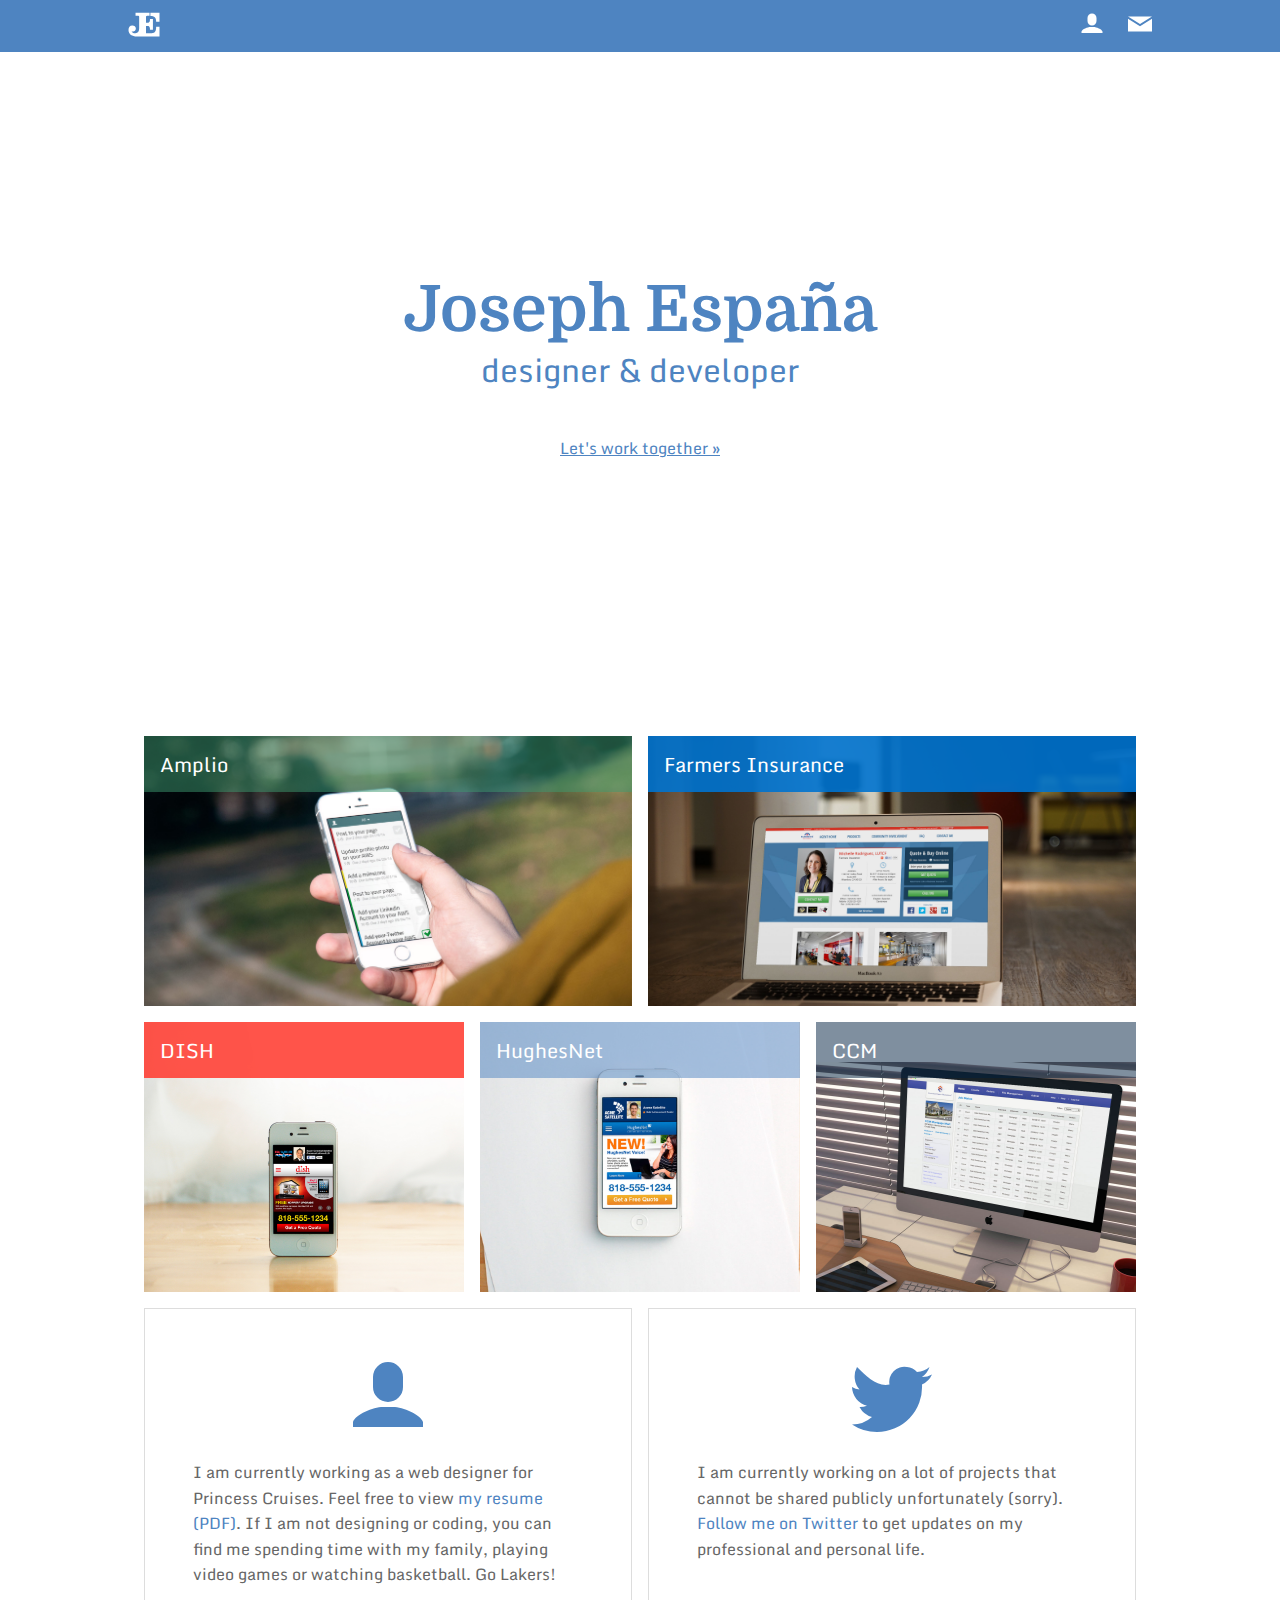
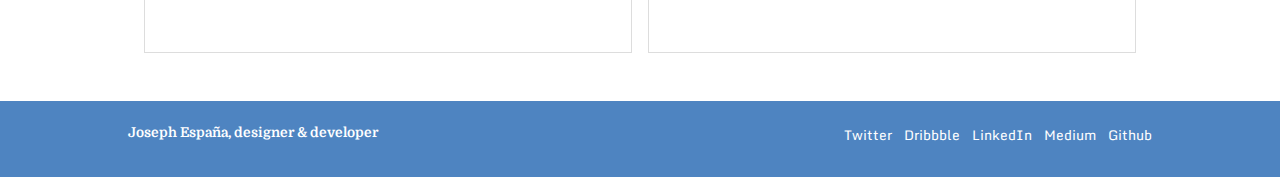
<file: index.html>
<!DOCTYPE html>

<!--

Greetings!
Well aren't you curious? Check out my resume while you're here:
http://www.josephespana.com/resume.pdf

-->

<html lang="en">
<head>
	<meta charset="utf-8">
	<title>Joseph Espana, designer &amp; developer</title>
	<meta name="author" content="joseph espana">
	<meta name="description" content="Joseph Espana, designer and developer based in Los Angeles">
	<meta name="viewport" content="width=device-width, initial-scale=1">

	<link href="css/basscss.css" rel="stylesheet">
	<link href="css/type.css" rel="stylesheet">
	<link href="css/joe.css" rel="stylesheet">
	<link href="css/animate.css" rel="stylesheet">
	<link href='http://fonts.googleapis.com/css?family=Domine:400,700' rel='stylesheet' type='text/css'>
	<link href='http://fonts.googleapis.com/css?family=Monda' rel='stylesheet' type='text/css'>
</head>
<body class="bg-white">
	<header class="bg-blue p0 p1-sides p15-sides-s p05-bot fixed col-12 z1">
		<div class="container">
			<div class="mw10 left m075-top">
				<a href="index.html">
					<svg version="1.1" id="Layer_1" xmlns="http://www.w3.org/2000/svg" xmlns:xlink="http://www.w3.org/1999/xlink" x="0px" y="0px"
				 width="32px" height="25px" viewBox="272 203.5 32 25" enable-background="new 272 203.5 32 25" xml:space="preserve">
						<g>
							<g>
								<linearGradient id="SVGID_1_" gradientUnits="userSpaceOnUse" x1="764.5" y1="575.1094" x2="795.5" y2="575.1094" gradientTransform="matrix(1 0 0 1 -492 -359)">
									<stop offset="0" style="stop-color:#ffffff"/>
									<stop offset="1" style="stop-color:#ffffff"/>
								</linearGradient>
								<path fill="url(#SVGID_1_)" d="M294.379,224.852H290v-7.468h2.154c1.292,0,1.795,1.651,1.795,2.98v0.863h2.98v-10.843h-2.98v0.789
									c0,2.226-0.754,3.052-2.836,3.052h-1.112v-6.339c0.178-0.35,0.63-0.519,1.312-0.519h2.228h0.014l-0.014-0.019v-3.141h-14.003v3.16
									h2.226c0.898,0,1.401,0.323,1.401,1.006v11.452c0,2.837-0.97,4.848-3.77,4.848c-1.58,0-3.196-0.432-3.771-2.047h0.072
									c0.359,0.287,0.897,0.395,1.471,0.395c1.257,0,2.693-0.898,2.693-2.943c0-2.047-1.579-3.16-3.519-3.16
									c-2.584,0-3.842,2.118-3.842,4.488c0,4.41,3.745,6.41,8.351,6.591l0.005,0.016H303.5v-9.73h-3.339
									C300.16,224.062,298.149,224.852,294.379,224.852z"/>

									<linearGradient id="SVGID_2_" gradientUnits="userSpaceOnUse" x1="786.4023" y1="567.7666" x2="795.499" y2="567.7666" gradientTransform="matrix(1 0 0 1 -492 -359)">
									<stop offset="0" style="stop-color:#ffffff"/>
									<stop offset="1" style="stop-color:#ffffff"/>
								</linearGradient>
								<path fill="url(#SVGID_2_)" d="M294.402,204.208v3.17c3.996,0.107,5.758,1.109,5.758,5.949h3.339v-9.119H294.402z"/>
							</g>
						</g>
					</svg>
				</a>
			</div>
			<div class="right m075-top center">
				<a itemprop="email" href="mailto:joseph.espana@gmail.com" class="white" title="Email">
					<svg class="js-geomicon geomicon geomicon-s" data-icon="mail" viewBox="0 0 32 32" style="fill:currentcolor"><title>mail icon</title><path d="M0 6 L16 16 L32 6 z M0 9 L0 26 L32 26 L32 9 L16 19 z"></path></svg>
				</a>
			</div>
			<div class="right m075-top m15-right center">
				<a href="http://www.josephespana.com/resume.pdf" target="_blank" class="white" title="Resume">
					<svg class="js-geomicon geomicon geomicon-s" data-icon="user" viewBox="0 0 32 32" style="fill:currentcolor"><title>user icon</title><path d="M10 8 A6 6 0 0 1 22 8 L22 12 A6 6 0 0 1 10 12 z M2 26 C3 23 10 20 14 20 L18 20 C22 20 29 23 30 26 L30 28 L2 28 z"></path></svg>
				</a>
			</div>
			<div class="clear"></div>
		</div>
	</header>
	<section class="mih80vh relative">
		<h1 class="f2 f1-ns center blue col-12 absolute top-0 right-0 left-0 bottom-0" style="margin:auto;height:25%;">
			Joseph Espa&ntilde;a
			<span class="f3 f2-ns normal sans block">
					designer &amp; developer
			</span>
			<a href="https://jje36852.typeform.com/to/mrtykk" class="f5 f4-ns normal sans block underline m2-top p1">Let's work together &raquo;</a>
		</h1>
	</section>
	<section class="flex flex-wrap p05 m2-bot m5-bot-s container animated fadeInUp">
		<div class="flex col-12 md-col-6 p05 hov-lighter">
			<a href="https://www.behance.net/gallery/16483067/Amplio" title="View on Behance" target="_blank" class="flex col-12 show-invis">
				<div class="flex col-12 mih30vh" style="background:url(img/amplio.jpg) no-repeat center 0;background-size:cover;">
					<h1 class="col-12 mh15 f4 f3-ns white p1 bg-olive sans normal">
						Amplio&nbsp;
						<span class="f6 f5-ns normal sans copy m025-top hide">
							View on Behance &raquo;
						</span>
					</h1>
				</div>
			</a>
		</div>
		<div class="flex col-12 md-col-6 p05 hov-lighter">
			<a href="https://www.behance.net/gallery/3602975/Farmers-Insurance-Group" title="View on Behance" target="_blank" class="flex col-12 show-invis">
				<div class="flex col-12 mih30vh" style="background:url(img/farmers.jpg) no-repeat center 0;background-size:cover;">
					<h1 class="col-12 mh15 f4 f3-ns white p1 bg-dk-blue sans normal">
						Farmers Insurance&nbsp;
						<span class="f6 f5-ns normal sans copy m025-top hide">
							View on Behance &raquo;
						</span>
					</h1>
				</div>
			</a>
		</div>
		<div class="flex col-12 md-col-4 p05 hov-lighter">
			<a href="https://www.behance.net/gallery/3602609/DISH" title="View on Behance" target="_blank" class="flex col-12 mih15-s show-invis">
				<div class="flex col-12 mih30vh" style="background:url(img/dish.jpg) no-repeat center 0;background-size:cover;">
					<h1 class="col-12 mh15 f4 f3-ns white p1 bg-red sans normal">
						DISH&nbsp;
						<span class="f6 f5-ns normal sans copy m025-top hide">
							View on Behance &raquo;
						</span>
					</h1>
				</div>
			</a>
		</div>
		<div class="flex col-12 md-col-4 p05 hov-lighter">
			<a href="https://www.behance.net/gallery/16479257/HughesNet" title="View on Behance" target="_blank" class="flex col-12 mih15-s show-invis">
				<div class="flex col-12 mih30vh" style="background:url(img/hughesnet.jpg) no-repeat center 0;background-size:cover;">
					<h1 class="col-12 mh15 f4 f3-ns white p1 bg-blue-op sans normal">
						HughesNet&nbsp;
						<span class="f6 f5-ns normal sans copy m025-top hide">
							View on Behance &raquo;
						</span>
					</h1>
				</div>
			</a>
		</div>
		<div class="flex col-12 md-col-4 p05 hov-lighter">
			<a href="https://www.behance.net/gallery/15623047/Consumer-Credit-Marketing-CMS" title="View on Behance" target="_blank" class="flex col-12 show-invis">
				<div class="flex col-12 mih30vh" style="background:url(img/ccm.jpg) no-repeat center 2.5rem;background-size:cover;">
					<h1 class="col-12 mh15 f4 f3-ns white p1 bg-navy sans normal">
						CCM&nbsp;
						<span class="f6 f5-ns normal sans copy m025-top hide">
							View on Behance &raquo;
						</span>
					</h1>
				</div>
			</a>
		</div>
		<div class="flex col-12 md-col-6 p05">
			<div class="flex col-12">
				<div class="p2 p3-s m0-bot bg-white b1 b-gray">
					<div class="blue col-12 center m1-bot-s">
						<svg class="js-geomicon geomicon sq3 sq5-s" data-icon="user" viewBox="0 0 32 32" style="fill:currentcolor"><title>user icon</title><path d="M10 8 A6 6 0 0 1 22 8 L22 12 A6 6 0 0 1 10 12 z M2 26 C3 23 10 20 14 20 L18 20 C22 20 29 23 30 26 L30 28 L2 28 z"></path></svg>
					</div>
					<p class="f5 f4-ns sans copy">
						I am currently working as a web designer for Princess Cruises. Feel free to view <a href="http://www.josephespana.com/resume.pdf" target="_blank">my resume (PDF)</a>. If I am not designing or coding, you can find me spending time with my family, playing video games or watching basketball. Go Lakers!
					</p>
				</div>
			</div>
		</div>
		<div class="flex col-12 md-col-6 p05">
			<div class="flex col-12">
				<div class="p2 p3-s m0-bot bg-white b1 b-gray">
					<div class="blue col-12 center m1-bot-s">
						<svg class="js-geomicon geomicon sq3 sq5-s" data-icon="twitter" viewBox="0 0 32 32" style="fill:currentcolor"><title>twitter icon</title><path d="M2 4 C6 8 10 12 15 11 A6 6 0 0 1 22 4 A6 6 0 0 1 26 6 A8 8 0 0 0 31 4 A8 8 0 0 1 28 8 A8 8 0 0 0 32 7 A8 8 0 0 1 28 11 A18 18 0 0 1 10 30 A18 18 0 0 1 0 27 A12 12 0 0 0 8 24 A8 8 0 0 1 3 20 A8 8 0 0 0 6 19.5 A8 8 0 0 1 0 12 A8 8 0 0 0 3 13 A8 8 0 0 1 2 4"></path></svg>
					</div>
					<p class="f5 f4-ns sans copy">
						I am currently working on a lot of projects that cannot be shared publicly unfortunately (sorry). <a href="http://www.twitter.com/josephespana" target="_blank">Follow me on Twitter</a> to get updates on my professional and personal life.
					</p>
				</div>
			</div>
		</div>
		<div class="clear"></div>
	</section>
	<footer class="bg-blue p1 p15-top-s p2-le-s p2-ri-s">
		<div class="container">
			<h2 class="f6 f5-ns white left-s p05-bot">
				Joseph Espa&ntilde;a, designer & developer
			</h2>
			<div class="right-s f6 f5-ns">
				<p class="f6 f5-ns">
					<a href="http://www.twitter.com/josephespana" target="_blank" class="white sans normal">Twitter</a>
					&nbsp;&nbsp;
					<a href="https://www.dribbble.com/josephespana" target="_blank" class="white sans normal">Dribbble</a>
					&nbsp;&nbsp;
					<a href="http://www.linkedin.com/pub/joseph-espana/32/b53/a8/" target="_blank" class="white sans normal">LinkedIn</a>
					&nbsp;&nbsp;
					<a href="https://medium.com/@josephespana" target="_blank" class="white sans normal">Medium</a>
					&nbsp;&nbsp;
					<a href="https://github.com/josephespana" target="_blank" class="white sans normal">Github</a>
				</p>
			</div>
			<div class="clear"></div>
		</div>
	</footer>
</body>
</html>
</file>
<file: css/basscss.css>
/*

    Basscss v6.1.5
    Low-level CSS toolkit
    http://basscss.com

*/



body { margin: 0 }
img { max-width: 100% }
svg { max-height: 100% }

input,
select,
textarea,
fieldset {
  font-family: inherit;
  font-size: 1rem;
  box-sizing: border-box;
  margin-top: 0;
  margin-bottom: 0;
}

input[type=text],
input[type=datetime],
input[type=datetime-local],
input[type=email],
input[type=month],
input[type=number],
input[type=password],
input[type=search],
input[type=tel],
input[type=time],
input[type=url],
input[type=week] {
  height: 2.25rem;
  padding: .5rem .5rem;
  vertical-align: middle;
  -webkit-appearance: none;
}

select {
  line-height: 1.75;
  padding: .5rem .5rem;
}

select:not([multiple]) {
  height: 2.25rem;
  vertical-align: middle;
}

textarea {
  line-height: 1.75;
  padding: .5rem .5rem;
}

.fieldset-reset {
  padding: 0;
  margin-left: 0;
  margin-right: 0;
  border: 0;
}
.fieldset-reset legend {
  padding: 0;
}

:root {

}

button,
.button {
  font-family: inherit;
  font-size: inherit;
  font-weight: bold;
  text-decoration: none;
  cursor: pointer;
  display: inline-block;
  line-height: 1.125rem;
  padding: .5rem 1rem;
  margin: 0;
  height: auto;
  border: 1px solid transparent;
  vertical-align: middle;
  -webkit-appearance: none;
}

button,
button::after,
button::before,
.button,
.button::after,
.button::before {
  box-sizing: border-box;
  box-sizing: border-box;
}

::-moz-focus-inner {
  border: 0;
  padding: 0;
}

.button:hover { text-decoration: none }

table {
  border-collapse: separate;
  border-spacing: 0;
  max-width: 100%;
  width: 100%;
}

th {
  text-align: left;
  font-weight: bold;
}

th,
td {
  padding: .25rem 1rem;
  line-height: inherit;
}

th { vertical-align: bottom }
td { vertical-align: top }

body {
  font-family: 'Helvetica Neue', Helvetica, sans-serif;
  line-height: 1.5;
  font-size: 100%;
}

h1, h2, h3, h4, h5, h6 {
  font-family: 'Helvetica Neue', Helvetica, sans-serif;
  font-weight: bold;
  line-height: 1.25;
  margin-top: 1em;
  margin-bottom: .5em;
}

p {
  font-size: 1rem;
  margin-top: 0;
  margin-bottom: 1rem;
}

dl, ol, ul {
  font-size: 1rem;
  margin-top: 0;
  margin-bottom: 1rem;
}

pre, code, samp {
  font-family: 'Source Code Pro', Consolas, monospace;
  font-size: inherit;
}

pre {
  margin-top: 0;
  margin-bottom: 1rem;
  overflow-x: scroll;
}

hr {
  margin-top: 2rem;
  margin-bottom: 2rem;
}

blockquote {
  margin: 2rem 0;
  padding: 0 1rem;
}

blockquote,
blockquote p {
  font-size: 1.25rem;
  font-style: italic;
}

h1, .h1 { font-size: 2rem }
h2, .h2 { font-size: 1.5rem }
h3, .h3 { font-size: 1.25rem }
h4, .h4 { font-size: 1rem }
h5, .h5 { font-size: .875rem }
h6, .h6 { font-size: .75rem }

.list-reset {
  list-style: none;
  padding-left: 0;
}

.inline       { display: inline }
.block        { display: block }
.inline-block { display: inline-block }
.table        { display: table }
.table-cell   { display: table-cell }

.overflow-hidden { overflow: hidden }
.overflow-scroll { overflow: scroll }
.overflow-auto   { overflow: auto }

.clearfix:before,
.clearfix:after {
  content: " ";
  display: table
}
.clearfix:after { clear: both }

.left  { float: left }
.right { float: right }

.fit { max-width: 100% }

.half-width { width: 50% }
.full-width { width: 100% }

.bold    { font-weight: bold }
.regular { font-weight: normal }
.italic  { font-style: italic }
.caps    { text-transform: uppercase; letter-spacing: .2em; }

.left-align   { text-align: left }
.center       { text-align: center }
.right-align  { text-align: right }
.justify      { text-align: justify }

.nowrap { white-space: nowrap }
.break-word { word-wrap: break-word }

.truncate {
  max-width: 100%;
  overflow: hidden;
  text-overflow: ellipsis;
  white-space: nowrap;
}

.m0  { margin:        0 }
.mt0 { margin-top:    0 }
.mr0 { margin-right:  0 }
.mb0 { margin-bottom: 0 }
.ml0 { margin-left:   0 }

.m1  { margin: .5rem }
.mt1 { margin-top: .5rem }
.mr1 { margin-right: .5rem }
.mb1 { margin-bottom: .5rem }
.ml1 { margin-left: .5rem }

.m2  { margin: 1rem }
.mt2 { margin-top: 1rem }
.mr2 { margin-right: 1rem }
.mb2 { margin-bottom: 1rem }
.ml2 { margin-left: 1rem }

.m3  { margin: 2rem }
.mt3 { margin-top: 2rem }
.mr3 { margin-right: 2rem }
.mb3 { margin-bottom: 2rem }
.ml3 { margin-left: 2rem }

.m4  { margin: 4rem }
.mt4 { margin-top: 4rem }
.mr4 { margin-right: 4rem }
.mb4 { margin-bottom: 4rem }
.ml4 { margin-left: 4rem }

.mxn1 { margin-left: -.5rem; margin-right: -.5rem; }
.mxn2 { margin-left: -1rem; margin-right: -1rem; }
.mxn3 { margin-left: -2rem; margin-right: -2rem; }
.mxn4 { margin-left: -4rem; margin-right: -4rem; }

.mx-auto { margin-left: auto; margin-right: auto; }
.p1  { padding: .5rem }
.py1 { padding-top: .5rem; padding-bottom: .5rem }
.px1 { padding-left: .5rem; padding-right: .5rem }

.p2  { padding: 1rem }
.py2 { padding-top: 1rem; padding-bottom: 1rem }
.px2 { padding-left: 1rem; padding-right: 1rem }

.p3  { padding: 2rem }
.py3 { padding-top: 2rem; padding-bottom: 2rem }
.px3 { padding-left: 2rem; padding-right: 2rem }

.p4  { padding: 4rem }
.py4 { padding-top: 4rem; padding-bottom: 4rem }
.px4 { padding-left: 4rem; padding-right: 4rem }

.sm-show, .md-show, .lg-show {
  display: none !important
}

@media (min-width: 40em) {
  .sm-show { display: block !important }
}

@media (min-width: 52em) {
  .md-show { display: block !important }
}

@media (min-width: 64em) {
  .lg-show { display: block !important }
}


@media (min-width: 40em) {
  .sm-hide { display: none !important }
}

@media (min-width: 52em) {
  .md-hide { display: none !important }
}

@media (min-width: 64em) {
  .lg-hide { display: none !important }
}

.display-none { display: none !important }

.hide {
  position: absolute !important;
  height: 1px;
  width: 1px;
  overflow: hidden;
  clip: rect(1px, 1px, 1px, 1px);
}

.relative { position: relative }
.absolute { position: absolute }
.fixed    { position: fixed }

.top-0    { top: 0 }
.right-0  { right: 0 }
.bottom-0 { bottom: 0 }
.left-0   { left: 0 }

.z1 { z-index: 1 }
.z2 { z-index: 2 }
.z3 { z-index: 3 }
.z4 { z-index: 4 }

.button-small {
  padding: .25rem .5rem;
}

.button-big {
  padding: 1rem 1.25rem;
}

.button-narrow {
  padding-left: .5rem;
  padding-right: .5rem;
}

.container {
  max-width: 64em;
  margin-left: auto;
  margin-right: auto;
}
.col {
  float: left;
  box-sizing: border-box;
}

.col-right {
  float: right;
  box-sizing: border-box;
}

.col-1 {
  width: 8.33333%;
}

.col-2 {
  width: 16.66667%;
}

.col-3 {
  width: 25%;
}

.col-4 {
  width: 33.33333%;
}

.col-5 {
  width: 41.66667%;
}

.col-6 {
  width: 50%;
}

.col-7 {
  width: 58.33333%;
}

.col-8 {
  width: 66.66667%;
}

.col-9 {
  width: 75%;
}

.col-10 {
  width: 83.33333%;
}

.col-11 {
  width: 91.66667%;
}

.col-12 {
  width: 100%;
}
@media (min-width: 40em) {

  .sm-col {
    float: left;
    box-sizing: border-box;
  }

  .sm-col-right {
    float: right;
    box-sizing: border-box;
  }

  .sm-col-1 {
    width: 8.33333%;
  }

  .sm-col-2 {
    width: 16.66667%;
  }

  .sm-col-3 {
    width: 25%;
  }

  .sm-col-4 {
    width: 33.33333%;
  }

  .sm-col-5 {
    width: 41.66667%;
  }

  .sm-col-6 {
    width: 50%;
  }

  .sm-col-7 {
    width: 58.33333%;
  }

  .sm-col-8 {
    width: 66.66667%;
  }

  .sm-col-9 {
    width: 75%;
  }

  .sm-col-10 {
    width: 83.33333%;
  }

  .sm-col-11 {
    width: 91.66667%;
  }

  .sm-col-12 {
    width: 100%;
  }

}
@media (min-width: 52em) {

  .md-col {
    float: left;
    box-sizing: border-box;
  }

  .md-col-right {
    float: right;
    box-sizing: border-box;
  }

  .md-col-1 {
    width: 8.33333%;
  }

  .md-col-2 {
    width: 16.66667%;
  }

  .md-col-3 {
    width: 25%;
  }

  .md-col-4 {
    width: 33.33333%;
  }

  .md-col-5 {
    width: 41.66667%;
  }

  .md-col-6 {
    width: 50%;
  }

  .md-col-7 {
    width: 58.33333%;
  }

  .md-col-8 {
    width: 66.66667%;
  }

  .md-col-9 {
    width: 75%;
  }

  .md-col-10 {
    width: 83.33333%;
  }

  .md-col-11 {
    width: 91.66667%;
  }

  .md-col-12 {
    width: 100%;
  }

}
@media (min-width: 64em) {

  .lg-col {
    float: left;
    box-sizing: border-box;
  }

  .lg-col-right {
    float: right;
    box-sizing: border-box;
  }

  .lg-col-1 {
    width: 8.33333%;
  }

  .lg-col-2 {
    width: 16.66667%;
  }

  .lg-col-3 {
    width: 25%;
  }

  .lg-col-4 {
    width: 33.33333%;
  }

  .lg-col-5 {
    width: 41.66667%;
  }

  .lg-col-6 {
    width: 50%;
  }

  .lg-col-7 {
    width: 58.33333%;
  }

  .lg-col-8 {
    width: 66.66667%;
  }

  .lg-col-9 {
    width: 75%;
  }

  .lg-col-10 {
    width: 83.33333%;
  }

  .lg-col-11 {
    width: 91.66667%;
  }

  .lg-col-12 {
    width: 100%;
  }

}

.flex { display: -webkit-box; display: -webkit-flex; display: -ms-flexbox; display: flex }

.flex-column  { -webkit-box-orient: vertical; -webkit-box-direction: normal; -webkit-flex-direction: column; -ms-flex-direction: column; flex-direction: column }
.flex-wrap    { -webkit-flex-wrap: wrap; -ms-flex-wrap: wrap; flex-wrap: wrap }

.flex-center   { -webkit-box-align: center; -webkit-align-items: center; -ms-flex-align: center; align-items: center }
.flex-baseline { -webkit-box-align: baseline; -webkit-align-items: baseline; -ms-flex-align: baseline; align-items: baseline }
.flex-stretch  { -webkit-box-align: stretch; -webkit-align-items: stretch; -ms-flex-align: stretch; align-items: stretch }
.flex-start    { -webkit-box-align: start; -webkit-align-items: flex-start; -ms-flex-align: start; align-items: flex-start }
.flex-end      { -webkit-box-align: end; -webkit-align-items: flex-end; -ms-flex-align: end; align-items: flex-end }

.flex-justify  { -webkit-box-pack: justify; -webkit-justify-content: space-between; -ms-flex-pack: justify; justify-content: space-between }

.flex-first { -webkit-box-ordinal-group: 0; -webkit-order: -1; -ms-flex-order: -1; order: -1 }
.flex-last  { -webkit-box-ordinal-group: 1025; -webkit-order: 1024; -ms-flex-order: 1024; order: 1024 }

.flex-auto { -webkit-box-flex: 1; -webkit-flex: 1 1 auto; -ms-flex: 1 1 auto; flex: 1 1 auto }
.flex-grow { -webkit-box-flex: 1; -webkit-flex: 1 0 auto; -ms-flex: 1 0 auto; flex: 1 0 auto }
.flex-none { -webkit-box-flex: 0; -webkit-flex: none; -ms-flex: none; flex: none }

.flex > div { box-sizing: border-box }
@media (min-width: 40em) {
  .sm-flex { display: -webkit-box; display: -webkit-flex; display: -ms-flexbox; display: flex }
  .sm-flex > div { box-sizing: border-box }
}
@media (min-width: 52em) {
  .md-flex { display: -webkit-box; display: -webkit-flex; display: -ms-flexbox; display: flex }
  .md-flex > div { box-sizing: border-box }
}
@media (min-width: 64em) {
  .lg-flex { display: -webkit-box; display: -webkit-flex; display: -ms-flexbox; display: flex }
  .lg-flex > div { box-sizing: border-box }
}

body {
  color: #111;
  background-color: white;
}

a {
  color: #0074d9;
  text-decoration: none;
}

pre, code {
  background-color: transparent;
  border-radius: 3px;
}

hr {
  border: 0;
  border-bottom-style: solid;
  border-bottom-width: 1px;
  border-bottom-color: rgba(0,0,0,.125);
}

.button {
  color: white;
  background-color: #0074d9;
  border-radius: 3px;
}

.button:hover {
  box-shadow: inset 0 0 0 20rem rgba(0,0,0,.0625);
}

.button:focus {
  outline: none;
  border-color: rgba(0,0,0,.125);
  box-shadow: 0 0 0 3px rgba(0,0,0,.25);
}

.button:active,
.button.is-active {
  box-shadow: inset 0 0 0 20rem rgba(0,0,0,.125),
    inset 0 3px 4px 0 rgba(0,0,0,.25),
    0 0 1px rgba(0,0,0,.125);
}

.button:disabled,
.button.is-disabled {
  opacity: .5;
}

.field-light {
  background-color: white;
  -webkit-transition: box-shadow .2s ease;
          transition: box-shadow .2s ease;
  border-style: solid;
  border-width: 1px;
  border-color: rgba(0,0,0,.125);
  border-radius: 3px;
}

.field-light:focus,
.field-light.is-focused {
  outline: none;
  border-color: #0074d9;
  box-shadow: 0 0 0 2px rgba(0, 116, 217, 0.5);
}

.field-light:disabled,
.field-light.is-disabled {
  background-color: rgba(0,0,0,.125);
  opacity: .5;
}

.field-light:read-only:not(select),
.field-light.is-read-only {
  background-color: rgba(0,0,0,.125);
}


.field-light.is-success {
  border-color: #2ecc40;
}

.field-light.is-success:focus,
.field-light.is-success.is-focused {
  box-shadow: 0 0 0 2px rgba(46, 204, 64, 0.5);
}

.field-light.is-warning {
  border-color: #ffdc00;
}

.field-light.is-warning:focus,
.field-light.is-warning.is-focused {
  box-shadow: 0 0 0 2px rgba(255, 220, 0, 0.5);
}

.field-light:invalid,
.field-light.is-error {
  border-color: #ff4136;
}

.field-light.is-error:focus,
.field-light.is-error.is-focused {
  box-shadow: 0 0 0 2px rgba(255, 65, 54, 0.5);
}

.field-dark {
  color: white;
  background-color: rgba(0,0,0,.25);
  border: 1px solid rgba(0,0,0,.0625);
  border-radius: 3px;
}

.field-dark::-webkit-input-placeholder {
  color: rgba(255,255,255,.75);
}

.field-dark::-moz-placeholder {
  color: rgba(255,255,255,.75);
}

.field-dark:-ms-input-placeholder {
  color: rgba(255,255,255,.75);
}

.field-dark::placeholder {
  color: rgba(255,255,255,.75);
}

.field-dark:focus {
  outline: 0;
  border: 1px solid rgba(255,255,255,.5);
  box-shadow: 0 0 0 2px rgba(255,255,255,.25);
}

.field-dark:read-only:not(select) {
  background-color: rgba(255,255,255,.25);
}

.field-dark.is-success {
  border-color: #2ecc40;
}

.field-dark.is-success:focus {
  box-shadow: 0 0 0 2px rgba(46, 204, 64, 0.5);
}

.field-dark.is-warning {
  border-color: #ffdc00;
}

.field-dark.is-warning:focus {
  box-shadow: 0 0 0 2px rgba(255, 220, 0, 0.5);
}

.field-dark:invalid,
.field-dark.is-error {
  border-color: #ff4136;
}

.field-dark.is-error:focus {
  box-shadow: 0 0 0 2px rgba(255, 65, 54, 0.5);
}

input[type=range] {
  vertical-align: middle;
  background-color: transparent;
}

.range-light {
  color: inherit;
  -webkit-appearance: none;
  padding-top: .5rem;
  padding-bottom: .5rem;
}

.range-light::-webkit-slider-thumb {
  -webkit-appearance: none;
  position: relative;
  width: .5rem;
  height: 1.25rem;
  border-radius: 3px;
  background-color: currentcolor;
  cursor: pointer;
  margin-top: -0.5rem;
}
.range-light::-webkit-slider-thumb:before {
  content: '';
  display: block;
  position: absolute;
  top: -0.5rem;
  left: -0.875rem;
  width: 2.25rem;
  height: 2.25rem;
  opacity: 0;
}

.range-light::-moz-range-thumb {
  width: .5rem;
  height: 1.25rem;
  border-radius: 3px;
  border-color: transparent;
  border-width: 0;
  background-color: currentcolor;
  cursor: pointer;
}

.range-light::-webkit-slider-runnable-track {
  height: 0.25rem;
  cursor: pointer;
  border-radius: 3px;
  background-color: rgba(0,0,0,.25);
}

.range-light::-moz-range-track {
  height: 0.25rem;
  cursor: pointer;
  border-radius: 3px;
  background-color: rgba(0,0,0,.25);
}

.range-light:focus {
  outline: none;
}

.range-light:focus::-webkit-slider-thumb {
  outline: none;
  border: 0;
  box-shadow: 0 0 1px 2px currentcolor;
}

.range-light:focus::-moz-range-thumb {
  outline: none;
  border: 0;
  box-shadow: 0 0 0 3px rgba(0,0,0,.25);
}

.progress {
  display: block;
  width: 100%;
  height: 0.5625rem;
  margin: .5rem 0;
  background-color: rgba(0,0,0,.125);
  border: 0;
  border-radius: 10000px;
  overflow: hidden;
  -webkit-appearance: none;
}

.progress::-webkit-progress-bar {
  -webkit-appearance: none;
  background-color: rgba(0,0,0,.125)
}

.progress::-webkit-progress-value {
  -webkit-appearance: none;
  background-color: currentColor;
}

.progress::-moz-progress-bar {
  background-color: currentColor;
}

.table-light th,
.table-light td {
  border-bottom-width: 1px;
  border-bottom-style: solid;
  border-bottom-color: rgba(0,0,0,.125);
}

.table-light tr:last-child td {
  border-bottom: 0;
}

.button-outline {
  position: relative;
  z-index: 2;
  color: inherit;
  background-color: transparent;
  border-radius: 3px;
  border: 1px solid currentcolor;
}

.button-outline::before {
  content: '';
  display: block;
  position: absolute;
  z-index: -1;
  top: -1px;
  right: -1px;
  bottom: -1px;
  left: -1px;
  border: 1px solid transparent;
  background-color: currentcolor;
  border-radius: 3px;
  opacity: 0;
}

.button-outline:hover {
  box-shadow: none;
}

.button-outline:hover::before,
.button-outline:focus::before {
  opacity: .125;
}

.button-outline:focus {
  outline: none;
  border: 1px solid currentcolor;
  box-shadow: 0 0 0 2px;
}

.button-outline:active,
.button-outline.is-active {
  box-shadow: inset 0 1px 5px 0, 0 0 1px;
}

.button-outline:disabled,
.button-outline.is-disabled {
  opacity: .5;
}

.button-transparent {
  position: relative;
  z-index: 2;
  color: inherit;
  background-color: transparent;
  border-radius: 0;
  border: 1px solid transparent;
}

.button-transparent::before {
  content: '';
  display: block;
  position: absolute;
  z-index: -1;
  top: -1px;
  right: -1px;
  bottom: -1px;
  left: -1px;
  border: 1px solid transparent;
  background-color: currentcolor;
  opacity: 0;
}

.button-transparent:hover {
  box-shadow: none;
}

.button-transparent:hover::before,
.button-transparent:focus::before {
  opacity: .09375;
}

.button-transparent:focus {
  outline: none;
  border-color: transparent;
  box-shadow: 0 0 0 2px;
}

.button-transparent:active,
.button-transparent.is-active {
  box-shadow: none;
}

.button-transparent:active::before,
.button-transparent.is-active::before {
  opacity: .0625;
}

.button-transparent:disabled,
.button-transparent.is-disabled {
  opacity: .5;
}

.bg-cover   { background-size: cover }
.bg-contain { background-size: contain }

.bg-center  { background-position: center }
.bg-top     { background-position: top }
.bg-right   { background-position: right }
.bg-bottom  { background-position: bottom }
.bg-left    { background-position: left }

.border {
  border-style: solid;
  border-width: 1px;
  border-color: rgba(0,0,0,.125);
}

.border-top {
  border-top-style: solid;
  border-top-width: 1px;
  border-top-color: rgba(0,0,0,.125);
}

.border-right {
  border-right-style: solid;
  border-right-width: 1px;
  border-right-color: rgba(0,0,0,.125);
}

.border-bottom {
  border-bottom-style: solid;
  border-bottom-width: 1px;
  border-bottom-color: rgba(0,0,0,.125);
}

.border-left {
  border-left-style: solid;
  border-left-width: 1px;
  border-left-color: rgba(0,0,0,.125);
}

.rounded { border-radius: 3px }
.circle  { border-radius: 50% }

.rounded-top    { border-radius: 3px 3px 0 0 }
.rounded-right  { border-radius: 0 3px 3px 0 }
.rounded-bottom { border-radius: 0 0 3px 3px }
.rounded-left   { border-radius: 3px 0 0 3px }

.not-rounded { border-radius: 0 }

.black, .dark-gray   { color: #111 }
.gray, .mid-gray     { color: #aaa }
.silver, .light-gray { color: #ddd }
.white { color: #fff }

.aqua  { color: #7fdbff }
.blue  { color: #0074d9 }
.navy  { color: #001f3f }
.teal  { color: #39cccc }
.green { color: #2ecc40 }
.olive { color: #3d9970 }
.lime  { color: #01ff70 }

.yellow  { color: #ffdc00 }
.orange  { color: #ff851b }
.red     { color: #ff4136 }
.fuchsia { color: #f012be }
.purple  { color: #b10dc9 }
.maroon  { color: #85144b }
.bg-black, .bg-dark-gray   { background-color: #111 }
.bg-gray, .bg-mid-gray     { background-color: #aaa }
.bg-silver, .bg-light-gray { background-color: #ddd }
.bg-white  { background-color: #fff }

.bg-aqua  { background-color: #7fdbff }
.bg-blue  { background-color: #0074d9 }
.bg-navy  { background-color: #001f3f }
.bg-teal  { background-color: #39cccc }
.bg-green { background-color: #2ecc40 }
.bg-olive { background-color: #3d9970 }
.bg-lime  { background-color: #01ff70 }

.bg-yellow  { background-color: #ffdc00 }
.bg-orange  { background-color: #ff851b }
.bg-red     { background-color: #ff4136 }
.bg-fuchsia { background-color: #f012be }
.bg-purple  { background-color: #b10dc9 }
.bg-maroon  { background-color: #85144b }

.bg-darken-1 { background-color: rgba(0,0,0,.0625) }
.bg-darken-2 { background-color: rgba(0,0,0,.125) }
.bg-darken-3 { background-color: rgba(0,0,0,.25) }
.bg-darken-4 { background-color: rgba(0,0,0,.5) }
.border-black  { border-color: #111 }
.border-gray   { border-color: #aaa }
.border-silver { border-color: #ddd }
.border-white  { border-color: #fff }

.border-aqua  { border-color: #7fdbff }
.border-blue  { border-color: #0074d9 }
.border-navy  { border-color: #001f3f }
.border-teal  { border-color: #39cccc }
.border-green { border-color: #2ecc40 }
.border-olive { border-color: #3d9970 }
.border-lime  { border-color: #01ff70 }

.border-yellow  { border-color: #ffdc00 }
.border-orange  { border-color: #ff851b }
.border-red     { border-color: #ff4136 }
.border-fuchsia { border-color: #f012be }
.border-purple  { border-color: #b10dc9 }
.border-maroon  { border-color: #85144b }

.border-darken-1 { border-color: rgba(0,0,0,.0625) }
.border-darken-2 { border-color: rgba(0,0,0,.125) }
.border-darken-3 { border-color: rgba(0,0,0,.25) }
.border-darken-4 { border-color: rgba(0,0,0,.5) }
.muted { opacity: .5 }
.color-inherit { color: inherit }
</file>
<file: css/type.css>
/*

   TYPE SCALE

   A mobile first, highly readable type-scale.

*/

.f1    { font-size: 4rem; }
.f2    { font-size: 2rem; }
.f3    { font-size: 1.25rem; }
.f4    { font-size: 1rem; }
.f5,
.small { font-size: .85rem; }
.f6 { font-size: .7rem; }

@media only screen and (min-width: 48em) {
  .f1-ns    { font-size: 4rem; }
  .f2-ns    { font-size: 2rem; }
  .f3-ns    { font-size: 1.25rem; }
  .f4-ns    { font-size: 1rem; }
  .f5-ns,
  .small-ns { font-size: .85rem; }
  .f6-ns { font-size: .7rem; }
}

@media only screen and (min-width: 48em) and (max-width: 64em) {
  .f1-m    { font-size: 5rem; }
  .f2-m    { font-size: 2.5rem; }
  .f3-m    { font-size: 1.25rem; }
  .f4-m    { font-size: 1rem; }
  .f5-m,
  .small-m { font-size: .85rem; }
  .f6-m { font-size: .7rem; }
}

@media only screen and (min-width: 64em)  {
  .f1-l    { font-size: 5rem; }
  .f2-l    { font-size: 2.5rem; }
  .f3-l    { font-size: 1.5rem; }
  .f4-l    { font-size: 1.25rem; }
  .f5-l,
  .small-l { font-size: 1rem; }
  .f6-l { font-size: .7rem; }
}
</file>
<file: css/joe.css>
/*

    Joseph Espana Portfolio CSS v2
    http://josephespana.com

*/

/*---
General Styles (Non-Classes)
---*/
html, body, header, nav, section, article, h1, h2, h3, h4, h5, ul, li, a {
	margin: 0;
	padding: 0;
}
html, article, div, section, header, footer, main {
  -webkit-box-sizing: border-box;
  -moz-box-sizing: border-box;
  box-sizing: border-box;
}
body {
	color: #666;
}
a {
	text-decoration: none;
	color: #4E84C1;
}
a:hover {
	color: rgba(230,230,90,1);
}
h1, h2 {
	font-family: 'Domine', serif;
}
img {
	width: 100%;
}
p {
	font-family: 'Monda', 'Helvetica', Arial, sans-serif;
	line-height: 1.25rem;
}
p a:hover {
	text-decoration: underline;
}

/*---
General Styles (Classes)
---*/
.rd {
	border-radius: .25rem;
	overflow: hidden;
}
.overlay {
	position: absolute;
	line-height: 0;
}
.p-top-left {
	top: .5rem;
	left: .5rem;
}
.p-bot-left {
	bottom: 1.25rem;
	left: .5rem;
}
.b1 {
	border: 1px solid #ddd;
}
.b1-top {
	border-top: 1px solid #ddd;
}
.b1-bot {
	border-bottom: 1px solid #ddd;
}
.block {
	display: block;
}
.fixed {
	position: fixed;
}
.hide {
	display: none;
}
.invis {
	visibility: hidden;
}
.shadow {
	box-shadow: 0 2px 5px 0 rgba(0, 0, 0, 0.26);
}
.underline {
	text-decoration: underline;
}

/*---
Color Styles (Classes)
---*/
.bg-navy {
	background: rgba(0,31,63,.5);
}
.bg-olive {
	background: rgba(61,153,112,.5);
}
.bg-red {
	background: rgba(255,65,54,.9);
}
.bg-lt-gray {
	background: #f8f8f8;
}
.bg-gray {
	background: #f1f1f1;
}
.bg-dk-gray {
	background: #333;
}
.bg-white {
	background: rgba(255,255,255,1);
}
.bg-white-op {
	background: rgba(255,255,255,.8);
}
.bg-blue {
	background: rgba(78,132,193,1);
}
.bg-blue-op {
	background: rgba(78,132,193,.5);
}
.bg-lt-blue {
	background: rgba(123,172,227,1);
}
.bg-dk-blue {
	background-color: rgba(0,115,207,.9);
}
.bg-blue a:hover {
	background: none;
	color: #E6E65A;
}
.bg-black-op {
	background-color: rgba(0,0,0,.25);
}
.white {
	color: #fff;
}
.black {
	color: #333;
}
.blue {
	color: #4E84C1;
}
a:hover .ylw-hov{
	color: rgba(230,230,90,1);
}
.show-invis:hover .invis {
	visibility: visible;
}
.bg-img {
	will-change: transform;
}

/*---
Hover Styles (Classes)
---*/
.hov-show-con:hover .hov-show {
	opacity: 1;
}
.hov-show{
	opacity: 0;
}
.hov-show:hover {
	opacity: 1;
}
.hov-lighter:hover {
	opacity: .85;
}

/*---
Typography Styles (Classes)
---*/
.hl {
	background: rgba(255,255,255,.25);
}
.hl.ylw {
	background: rgba(230,230,90,.5);
}
.normal {
	font-weight: normal;
}
.serif {
	font-family: 'Domine', Georgia, serif;
}
.sans {
	font-family: 'Monda', 'Helvetica', Arial, sans-serif;
}
.copy {
	line-height: 1.6;
}
.center {
	text-align: center;
}

/*---
Icon Styles
---*/
.geomicon {
	width: 1.5rem;
	height: 1.5rem;
}
a:hover .geomicon {
	color: rgba(230,230,90,1);
}

/*---
Layout Styles = messy will clean later
---*/
.fl {
  float: left;
  display: inline;
}
.p025 {
	padding: .25rem;
}
.p05 {
	padding: .5rem;
}
.p1 {
	padding: 1rem;
}
.p2 {
	padding: 2rem;
}
.p0-top {
	padding-top: 0;
}
.p025-top {
	padding-top: .25rem;
}
.p05-top {
	padding-top: .5rem;
}
.p1-top {
	padding-top: 1rem;
}
.p125-top {
	padding-top: 1.25rem;
}
.p15-top {
	padding-top: 1.5rem;
}
.p2-top {
	padding-top: 2rem;
}
.p0-bot {
	padding-bottom: 0;
}
.p05-bot {
	padding-bottom: .5rem;
}
.p1-bot {
	padding-bottom: 1rem;
}
.p15-bot {
	padding-bottom: 1.5rem;
}
.p2-bot {
	padding-bottom: 2rem;
}
.p5-bot {
	padding-bottom: 5rem;
}
.p05-sides {
	padding-left: .5rem;
	padding-right: .5rem;
}
.p1-sides {
	padding-left: 1rem;
	padding-right: 1rem;
}
.p15-sides {
	padding-left: 1.5rem;
	padding-right: 1.5rem;
}
.p2-sides {
	padding-left: 2rem;
	padding-right: 2rem;
}
.m-05-top {
	margin-top: -.5rem;
}
.m-5-top {
	margin-top: -5rem;
}
.m0-top {
	margin-top: 0;
}
.m025-top {
	margin-top: .25rem;
}
.m05-top {
	margin-top: .5rem;
}
.m075-top {
	margin-top: .75rem;
}
.m1-top {
	margin-top: 1rem;
}
.m2-top {
	margin-top: 2rem;
}
.m0-bot {
	margin-bottom: 0;
}
.m025-bot {
	margin-bottom: .25rem;
}
.m05-bot {
	margin-bottom: .5rem;
}
.m1-bot {
	margin-bottom: 1rem;
}
.m2-bot {
	margin-bottom: 2rem;
}
.m0-right {
	margin-right: 0;
}
.m1-right {
	margin-right: 1rem;
}
.m15-right {
	margin-right: 1.5rem;
}
.m2-right {
	margin-right: 2rem;
}
.m0 {
	margin: 0;
}
.m05 {
	margin: .5rem;
}
.clear {
	clear: both;
	float: none;
}
.inline {
	display: inline;
}
.inl-blk {
	display: inline-block;
}
.left {
	float: left;
}
.right {
	float: right;
}
.mw1 {
  max-width: 1rem;
}
.mw2 {
  max-width: 2rem;
}
.mw3 {
  max-width: 4rem;
}
.mw4 {
  max-width: 8rem;
}
.mw5 {
  max-width: 16rem;
}
.mw6 {
  max-width: 32rem;
}
.mw7 {
  max-width: 48rem;
}
.mw8 {
  max-width: 64rem;
}
.mw9 {
  max-width: 96rem;
}
.mw10 {
  max-width: 128rem;
}
.sq3 {
	width: 3rem;
	height: 3rem;
}
.mh15 {
	max-height: 1.5rem;
}
.mih30vh {
	min-height: 30vh;
}
.mih50vh {
	min-height: 50vh;
}
.mih80vh {
	min-height: 80vh;
}
.mih100vh {
	min-height: 100vh;
}

/*---
Responsive Styles
---*/
@media screen and (min-width: 48em) {
	.wi50-s {
		width: 50%;
	}
	.p1-s {
		padding: 1rem;
	}
	.p15-s {
		padding: 1.5rem;
	}
	.p2-s {
		padding: 2rem;
	}
	.p2-le-s {
		padding-left: 2rem;
	}
	.p2-ri-s {
		padding-right: 2rem;
	}
	.p0-top-s {
		padding-top: 0;
	}
	.p1-top-s {
		padding-top: 1rem;
	}
	.p15-top-s {
		padding-top: 1.5rem;
	}
	.p20-bot-s {
		padding-bottom: 20rem;
	}
	.p3-s {
		padding: 3rem;
	}
	.p15-sides-s {
		padding-left: 1.5rem;
		padding-right: 1.5rem;
	}
	.m4-s {
		margin: 4rem;
	}
	.m05-top-s {
		margin-top: .5rem;
	}
	.m1-top-s {
		margin-top: 1rem;
	}
	.m1-bot-s {
		margin-bottom: 1rem;
	}
	.m2-bot-s {
		margin-bottom: 2rem;
	}
	.m5-bot-s {
		margin-bottom: 2rem;
	}
	.m15-right-s {
		margin-right: 1.5rem;
	}
	.show-s {
		display: block;
	}
	.vis-s {
		visibility: visible;
	}
	.left-s {
		float: left;
	}
	.right-s {
		float: right;
	}
	.mih15-s {
		min-height: 15rem;
	}
	.sq5-s {
		width: 5rem;
		height: 5rem;
	}
}
@media screen and (min-width: 48em) and (max-width: 64em) {
	.wi50-m {
		width: 50%;
	}
	.p2-m {
		padding: 2rem;
	}
	.p3-m {
		padding: 3rem;
	}
}
@media screen and (min-width: 64em) {
	.wi50-l {
		width: 50%;
	}
	.wi33-l {
		width: 33%;
	}
	.p2-l {
		padding: 2rem;
	}
	.p3-l {
		padding: 3rem;
	}
	.p1-top-l {
		padding-top: 1rem;
	}
	.p2-top-l {
		padding-top: 2rem;
	}
	.p20-bot-l {
		padding-bottom: 20rem;
	}
}
@media screen and (min-width: 96em) {
	.wi50-xl {
		width: 50%;
	}
	.wi25-xl {
		width: 25%;
	}
}
</file>
